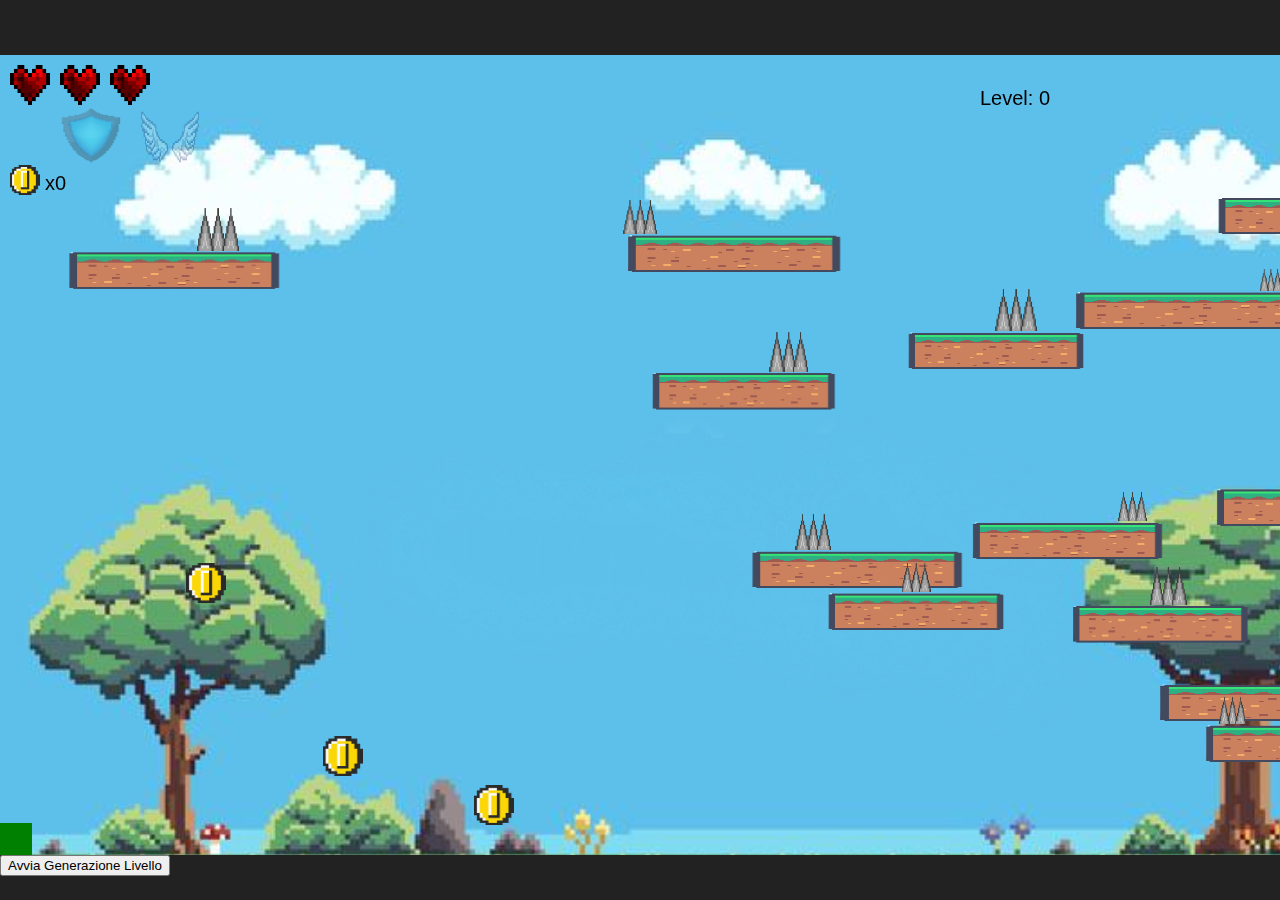
<file: index.html>
<!DOCTYPE html>
<html>
<head>
    <title>Platformer 2D Game</title>
    <link rel="stylesheet" type="text/css" href="giocostyle.css">
    <link rel="preconnect" href="https://fonts.googleapis.com">
    <link rel="preconnect" href="https://fonts.gstatic.com" crossorigin>
    <link href="https://fonts.googleapis.com/css2?family=Orbitron&display=swap" rel="stylesheet">
</head>
<body>
    <div class="home">
      <button class="home" onclick="openLink('portfolio.html')"><img src="images\transparent-home-icon-house-icon-5d6f15d91c98f1.3250379215675611771171.png" alt=""></button>
    </div>

    <div class="container">
      <div class="store">
        <button id="storeButton"><img src="images\shop-image1000-removebg-preview.png" alt=""></button>
      </div>

      <canvas id="gameCanvas"></canvas> 

    </div>

    
    <img id="heartImage" src="images\pixil-frame-0 (1).png" style="display: none;">
    <img id="coinImage" src="images\PngItem_1352730.png" style="display: none;">
    <img id="blockImage" src="images\Grass_Sprite.png" style="display: none;">
    <img id="spikeImage" src="images\NicePng_spike-spiegel-png_2287658.png" style="display: none;">

      <button id="startButton">Avvia Generazione Livello</button>

      <!-- Modulo di dialogo nascosto -->
      <div id="myModal" class="modal">
        <div class="modal-content">
          <!-- Contenuto del modulo di dialogo -->
          <h2>Store</h2>
          <img class="immagineSfondo" src="images\pixil-frame-0 (4).png" alt="">
          <div id="life">
            <button id="lifeButton" onclick="buyLife()"><img id="heartImage" src="images\pixil-frame-0 (1).png"></button>
            <img id="coinImage" src="images\PngItem_1352730.png">
            <p class="info">
              Vita Extra
            </p>
            <p class="prezzo">
              x15
            </p>
          </div>

          <div class="dash">
            <button id="dashButton"><img src="images\Il mio progetto.png" alt=""></button>
            <img id="coinImage" src="images\PngItem_1352730.png">
            <p class="info">
              Dash
            </p>
            <p class="prezzo">
              x8
            </p>
          </div>

          <div class="speedOverlay">
            <button id="speedButton"><img src="images\speed-icon.png" alt=""></button>
            <img id="coinImage" src="images\PngItem_1352730.png">
            <p class="info">
              Speed
            </p>
            <p class="prezzo">
              <div id="speedCostElement"></div> 
            </p>
          </div>

          <div class="immunity">
            <button id="immunityButton"><img src="images\shield.png" alt=""></button>
            <img id="coinImage" src="images\PngItem_1352730.png">
            <p class="info">
              Immunita
            </p>
            <p class="prezzoImmunity">
              x35
            </p>
          </div>

          <button id="closeButton"><img src="images\NicePng_red-cross-mark-png_3625552.png" alt=""></button>
        </div>
      </div>
      <div class="immunityLogo">
        <img id="immunityImage" src="images\shield.png" alt="">
      </div>

      <div class="dashLogo">
        <img id="dashImage" src="images\Il mio progetto.png" alt="">
      </div>
      
      <div class="arrows">
        <button id="leftArrow" disabled><img src="images/left-arrow.png"></button>
        <button id="rightArrow" disabled><img src="images/right-arrow.png"></button>
        <button id="jumpArrow"><img src="images/jump-arrow.png"></button>
      </div>

      <script>
        // Enable arrow buttons only in phone mode
        if (document.body.classList.contains('phone-mode')) {
          document.getElementById('leftArrow').removeAttribute('disabled');
          document.getElementById('rightArrow').removeAttribute('disabled');
          document.getElementById('jumpArrow').removeAttribute('disabled');
        }
        </script>
      
    <script src="giocoscript.js"></script>
</body>
</html>
</file>
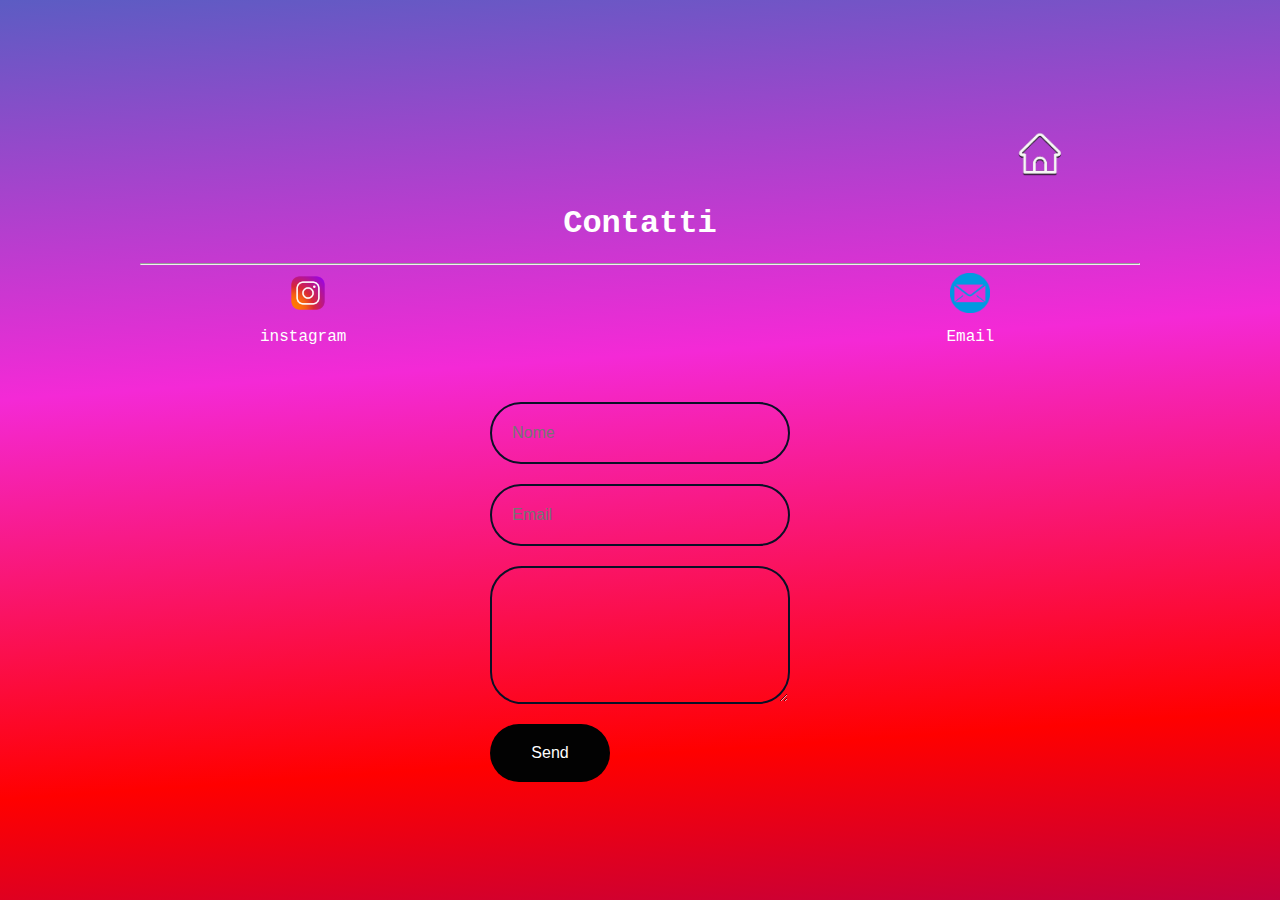
<file: contatti.html>
<!DOCTYPE html>
<html>
<head>
    <title>Contatti</title>
    <link rel="stylesheet" type="text/css" href="contattistyle.css">
</head>
<body>
    <header>
        <div class="home">
            <button class="home" onclick="openLink('portfolio.html')"><img src="images\transparent-home-icon-house-icon-5d6f15d91c98f1.3250379215675611771171.png" alt=""></button>
        </div>  
        <h1>Contatti</h1>
        <hr>
        
        <div class="contatti">
            <div class="instagram">
                <div>
                <a href="https://www.instagram.com/gregorio_woodpecker/"><img src="images\instagramicon.png" alt=""></a> 
                    <p> 
                        instagram
                    </p>
                </div>
            </div>

            <div class="email">
                <div>
                    <a href=mailto:gregoriopicchio@gmail.com?> <img src="images\Daco_4379500.png" alt=""> </a>
                    <p> 
                        Email
                    </p>
                </div>
            </div>
        </div>
    </header>
    <section>
        <form action="https://formsubmit.co/gregoriopicchio@gmail.com" method="POST">
            <input class="input1" type="text" name="name" placeholder="Nome" required>
            <input class="input2" type="email" name="email" placeholder="Email" required>
            <textarea name="textarea" id="" cols="30" rows="10"></textarea>
            <button type="submit" id="submit">Send</button>
       </form>
    </section>

    <script src="contattiscript.js"></script>
</body>
</html>
</file>
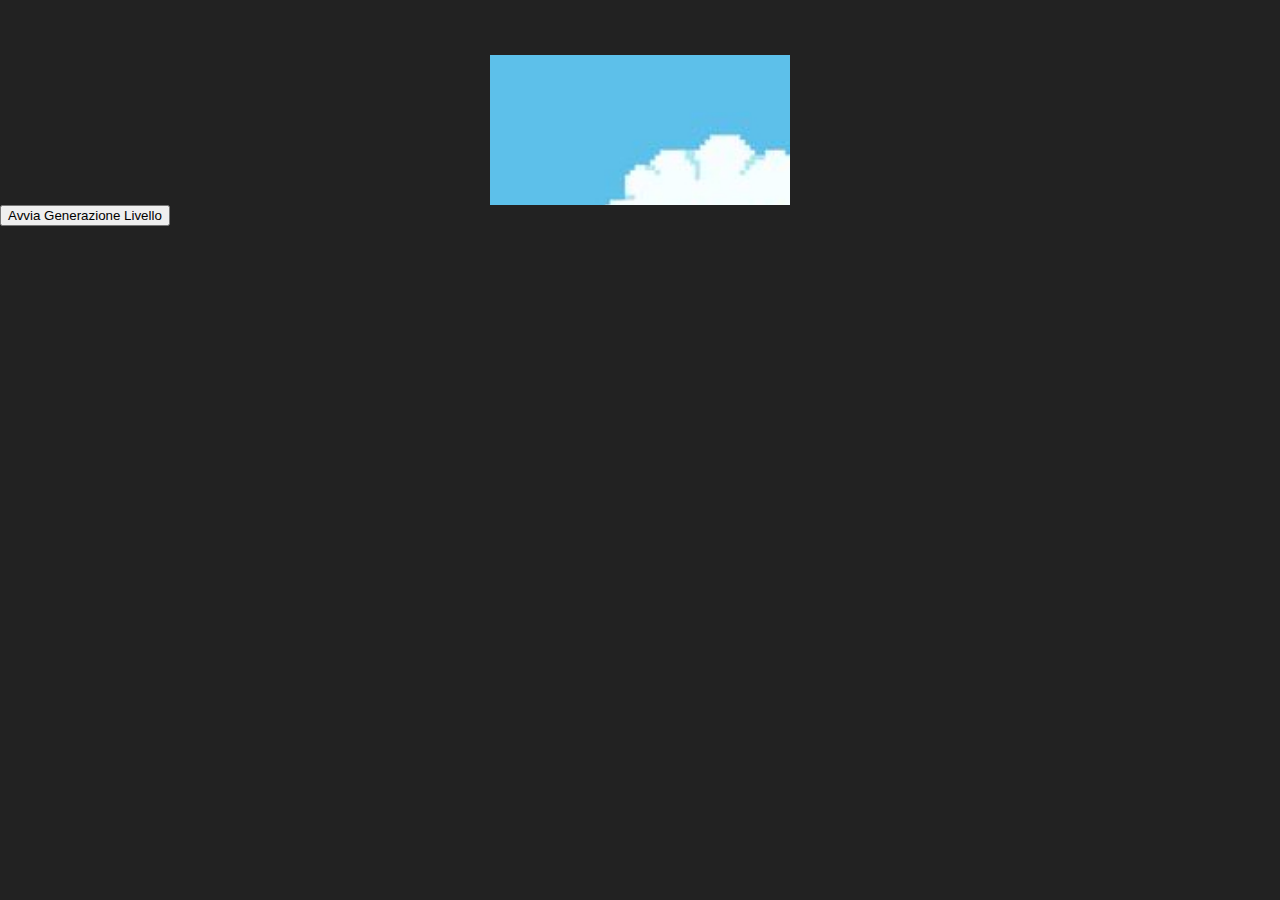
<file: gioco.html>
<!DOCTYPE html>
<html>
<head>
    <title>Platformer 2D Game</title>
    <link rel="stylesheet" type="text/css" href="giocostyle.css">
    <link rel="preconnect" href="https://fonts.googleapis.com">
    <link rel="preconnect" href="https://fonts.gstatic.com" crossorigin>
    <link href="https://fonts.googleapis.com/css2?family=Orbitron&display=swap" rel="stylesheet">
</head>
<body>
    <div class="home">
      <button class="home" onclick="openLink('portfolio.html')"><img src="images\transparent-home-icon-house-icon-5d6f15d91c98f1.3250379215675611771171.png" alt=""></button>
    </div>

    <div class="container">
      <div class="store">
        <button id="storeButton"><img src="images\shop-image1000-removebg-preview.png" alt=""></button>
      </div>

      <canvas id="gameCanvas"></canvas> 

    </div>

    
    <img id="heartImage" src="images\pixil-frame-0 (1).png" style="display: none;">
    <img id="coinImage" src="images\PngItem_1352730.png" style="display: none;">
    <img id="blockImage" src="images\Grass_Sprite.png" style="display: none;">
    <img id="spikeImage" src="images\NicePng_spike-spiegel-png_2287658.png" style="display: none;">

      <button id="startButton">Avvia Generazione Livello</button>

      <!-- Modulo di dialogo nascosto -->
      <div id="myModal" class="modal">
        <div class="modal-content">
          <!-- Contenuto del modulo di dialogo -->
          <h2>Store</h2>
          <img class="immagineSfondo" src="images\pixil-frame-0 (4).png" alt="">
          <div id="life">
            <button id="lifeButton" onclick="buyLife()"><img id="heartImage" src="images\pixil-frame-0 (1).png"></button>
            <img id="coinImage" src="images\PngItem_1352730.png">
            <p class="info">
              Vita Extra
            </p>
            <p class="prezzo">
              x15
            </p>
          </div>

          <div class="dash">
            <button id="dashButton"><img src="images\Il mio progetto.png" alt=""></button>
            <img id="coinImage" src="images\PngItem_1352730.png">
            <p class="info">
              Dash
            </p>
            <p class="prezzo">
              x8
            </p>
          </div>

          <button class="speedButton">
            <img src="images/speed-icon.png" alt="Speed">
            <span>Speed</span>
          </button>

          <div class="immunity">
            <button id="immunityButton"><img src="images\shield.png" alt=""></button>
            <img id="coinImage" src="images\PngItem_1352730.png">
            <p class="info">
              Immunita
            </p>
            <p class="prezzoImmunity">
              x35
            </p>
          </div>

          <button id="closeButton"><img src="images\NicePng_red-cross-mark-png_3625552.png" alt=""></button>
        </div>
      </div>
      <div class="immunityLogo">
        <img id="immunityImage" src="images\shield.png" alt="">
      </div>

      <div class="dashLogo">
        <img id="dashImage" src="images\Il mio progetto.png" alt="">
      </div>
      

    <script src="giocoscript.js"></script>zzz
</body>
</html>
</file>
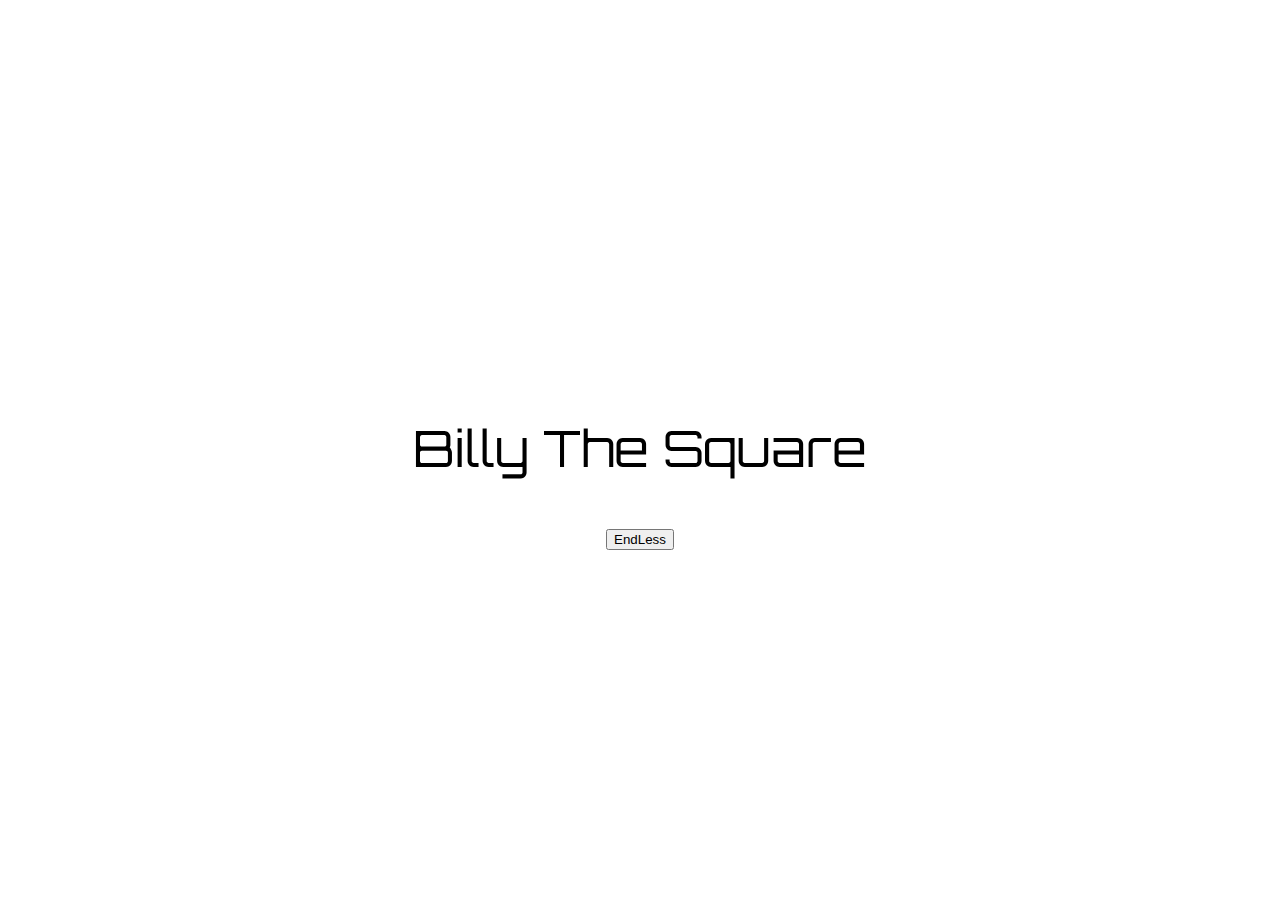
<file: menu.html>
<!DOCTYPE html>
<html>
<head>
  <title>Menu con Pulsanti</title>
  <link rel="stylesheet" type="text/css" href="menustyle.css">
  <link rel="preconnect" href="https://fonts.googleapis.com">
<link rel="preconnect" href="https://fonts.gstatic.com" crossorigin>
<link href="https://fonts.googleapis.com/css2?family=Orbitron&display=swap" rel="stylesheet">
</head>
<body>
    <div class="center">
        <div>
            <p>
                Billy The Square
            </p>
        </div>
        <div class="bottone">
            <button class="EndLess" onclick="openPage1()">EndLess</button>
        </div>
    </div>

    <script>
        function openPage1() {
            window.location.href = "http://127.0.0.1:5500/gioco.html";
        }
    </script>
</body>
</html>
</file>
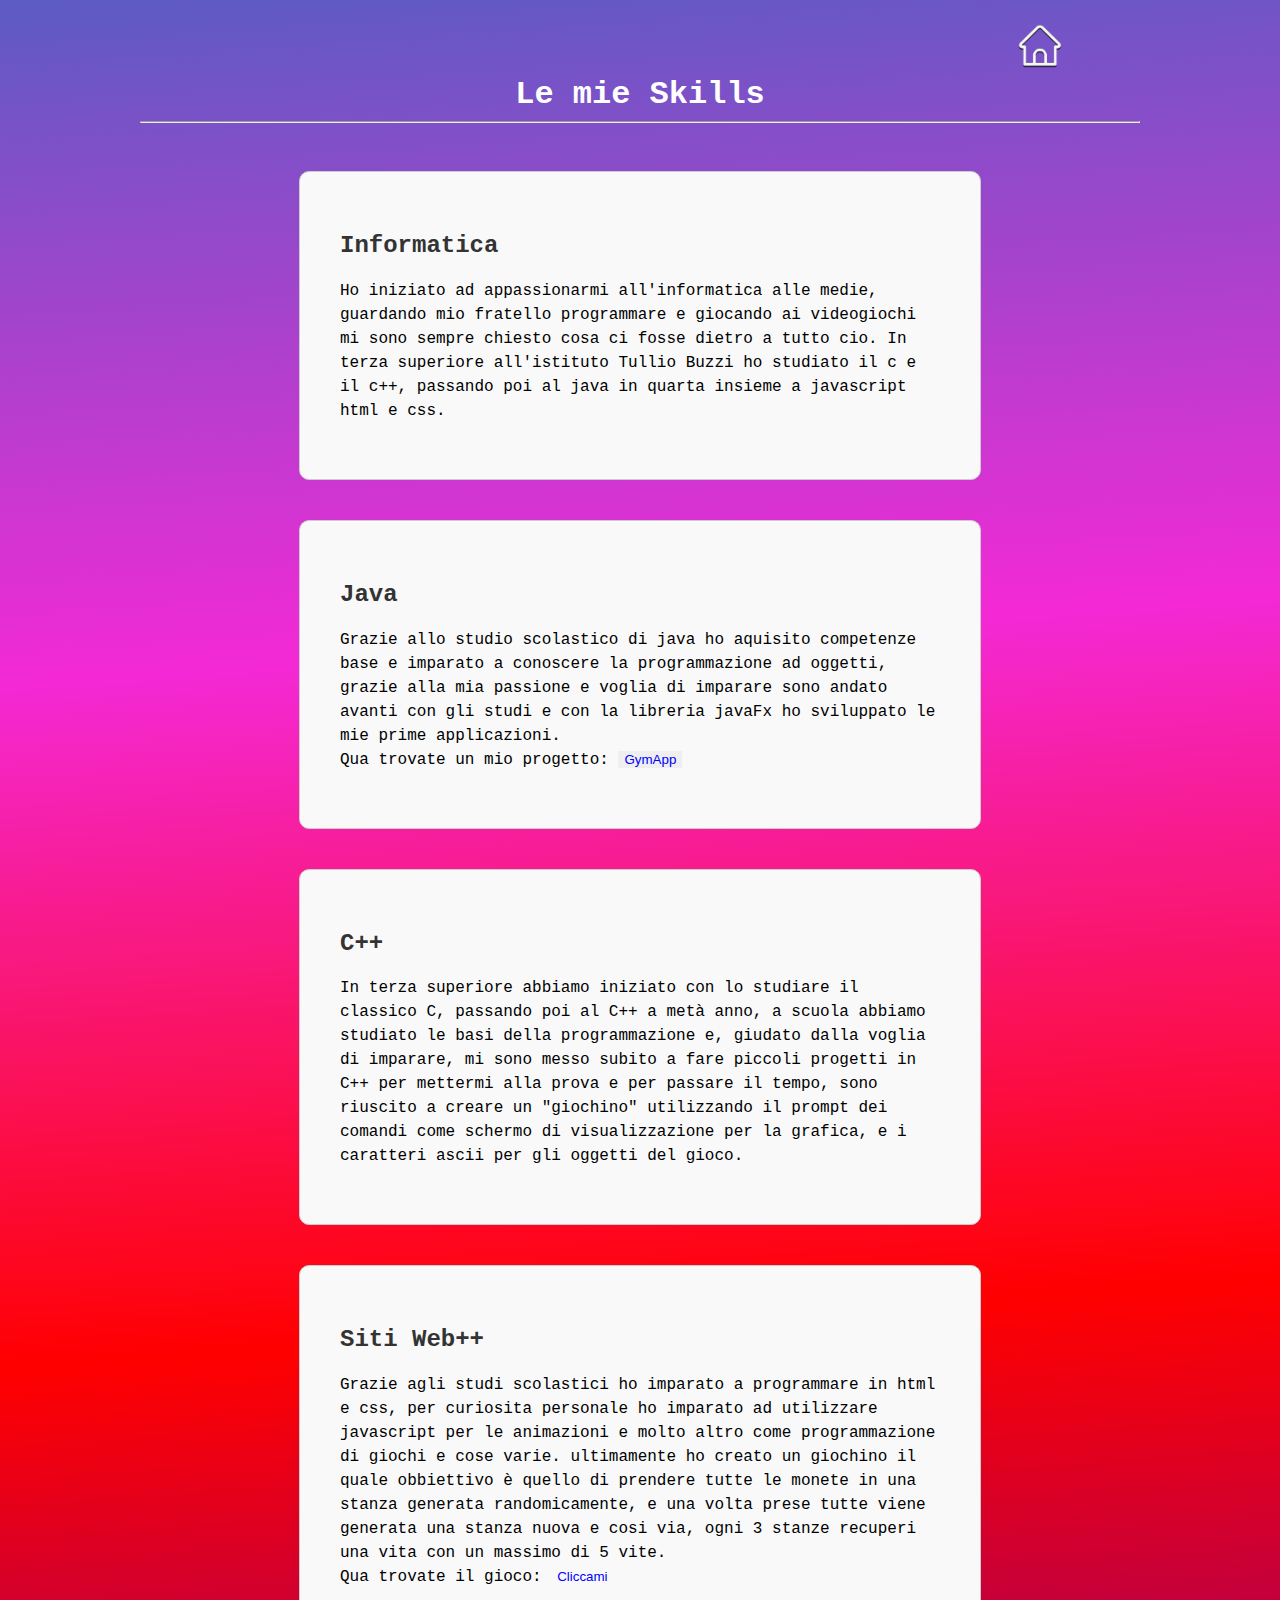
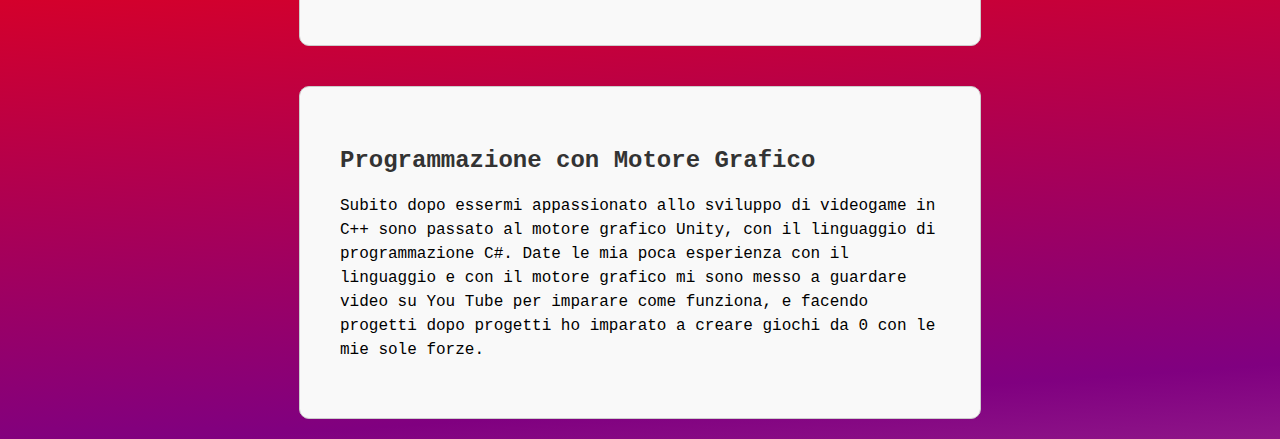
<file: skills.html>
<!DOCTYPE html>
<html>
<head>
    

    <title>Skills</title>
    <link rel="stylesheet" type="text/css" href="skillsstyle.css">
</head>
<body>
    <header>
        <div class="home">
            <button class="home" onclick="openLink('portfolio.html')"><img src="images\transparent-home-icon-house-icon-5d6f15d91c98f1.3250379215675611771171.png" alt=""></button>
        </div>

        <h1>Le mie Skills</h1>
        <hr>
    </header>

    <section id="informatica" class="skill-section">
        <h2>Informatica</h2>
        <p>
            Ho iniziato ad appassionarmi all'informatica alle medie, guardando mio fratello programmare 
            e giocando ai videogiochi mi sono sempre chiesto cosa ci fosse dietro a tutto cio.
            In terza superiore all'istituto Tullio Buzzi ho studiato il c e il c++, 
            passando poi al java in quarta insieme a javascript html e css.
        </p>
    </section>

    <section id="java" class="skill-section">
        <h2>Java</h2>
        <p>
            Grazie allo studio scolastico di java ho aquisito competenze base e imparato
            a conoscere la programmazione ad oggetti, grazie alla mia passione 
            e voglia di imparare sono andato avanti con gli studi e con la libreria javaFx 
            ho sviluppato le mie prime applicazioni. <br>
            Qua trovate un mio progetto:
            <button class="GymApp" onclick="openLink('https://mega.nz/file/Ws00DAhR#0GPMwatACpZqnqbakNUy2KFMbKAkDK4xEM4krXsOhTo',  '_blank')" >GymApp</button>
        </p>
    </section>

    <section id="cpp" class="skill-section">
        <h2>C++</h2>
        <p> 
            In terza superiore abbiamo iniziato con lo studiare il classico C, passando poi al
            C++ a metà anno, a scuola abbiamo studiato le basi della programmazione e, giudato dalla
            voglia di imparare, mi sono messo subito a fare piccoli progetti in C++ per mettermi alla prova 
            e per passare il tempo, sono riuscito a creare un "giochino" utilizzando il prompt dei comandi
            come schermo di visualizzazione per la grafica, e i caratteri ascii per gli oggetti del gioco.
        </p>
    </section>
    
    <section id="siti" class="skill-section">
        <h2>Siti Web++</h2>
        <p> 
            Grazie agli studi scolastici ho imparato a programmare in html e css, 
            per curiosita personale ho imparato ad utilizzare javascript per le animazioni e 
            molto altro come programmazione di giochi e cose varie.
            ultimamente ho creato un giochino il quale obbiettivo è quello di prendere tutte le monete 
            in una stanza generata randomicamente, e una volta prese tutte viene generata una stanza nuova
            e cosi via, ogni 3 stanze recuperi una vita con un massimo di 5 vite. <br>
            Qua trovate il gioco:
            <button class="home" onclick="openLink('gioco.html')">Cliccami</button>
        </p>
    </section>

    <section id="grafica" class="skill-section">
        <h2>Programmazione con Motore Grafico</h2>
        <p>Subito dopo essermi appassionato allo sviluppo di videogame in C++ sono passato al
            motore grafico Unity, con il linguaggio di programmazione C#. 
            Date le mia poca esperienza con il linguaggio e con il motore grafico mi sono messo a guardare 
            video su You Tube per imparare come funziona, e facendo progetti dopo progetti ho imparato 
            a creare giochi da 0 con le mie sole forze.
        </p>
    </section>

    

    <script src="script.js"></script>
</body>
</html>
</file>
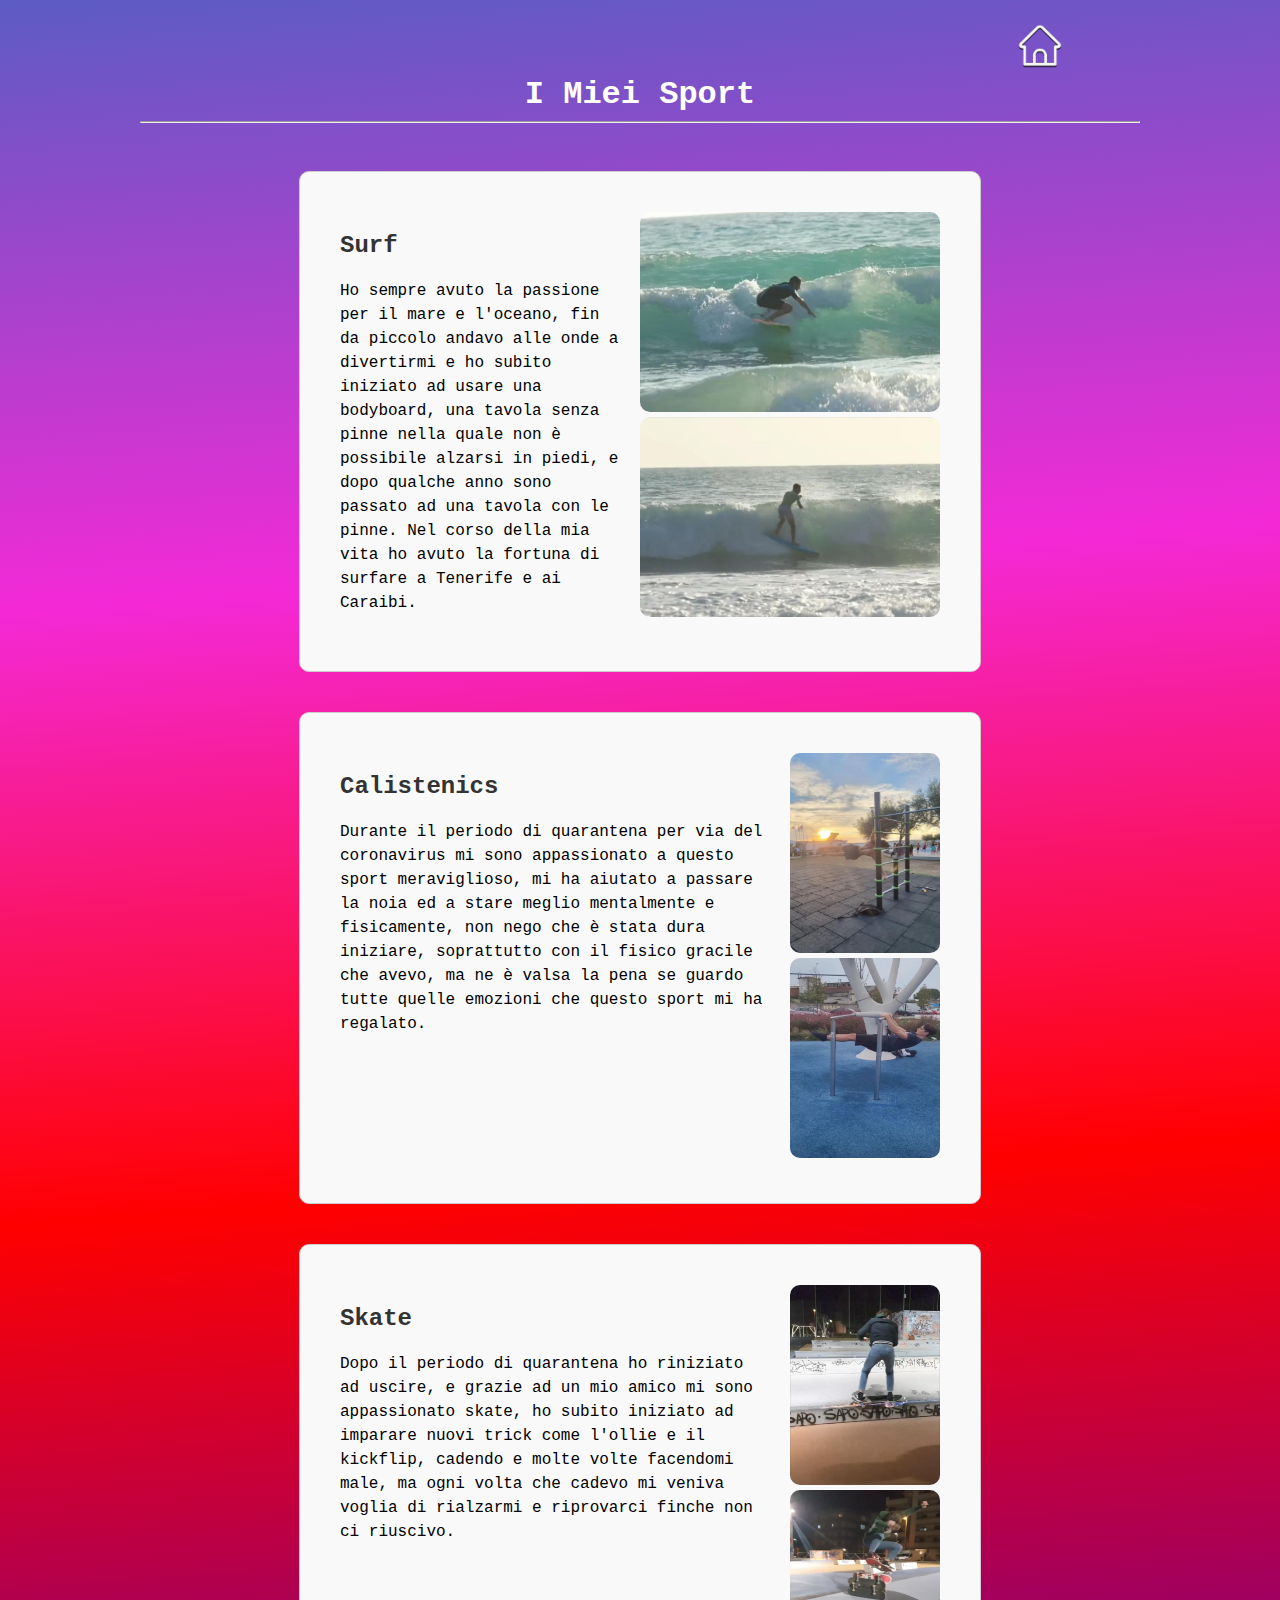
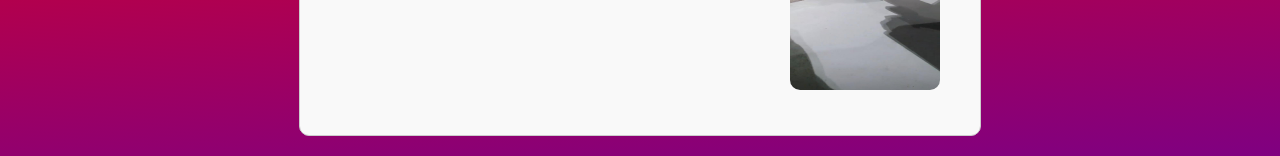
<file: sport.html>
<!DOCTYPE html>
<html>
<head>
    
    <title>Sport</title>
    <link rel="stylesheet" type="text/css" href="sportstyle.css">
</head>
<body>
    <header>
        <div class="home">
            <button class="home" onclick="openLink('portfolio.html')"><img src="images\transparent-home-icon-house-icon-5d6f15d91c98f1.3250379215675611771171.png" alt=""></button>
        </div>
        <h1>I Miei Sport</h1>
        <hr>
    </header>
    
    <section id="surf" class="sport-section">
        <div>
            <h2>Surf</h2>
            <p>
                Ho sempre avuto la passione per il mare e l'oceano, fin da piccolo andavo alle onde a divertirmi
                e ho subito iniziato ad usare una bodyboard, una tavola senza pinne nella quale non è possibile 
                alzarsi in piedi, e dopo qualche anno sono passato ad una tavola con le pinne.
                Nel corso della mia vita ho avuto la fortuna di surfare a Tenerife e ai Caraibi.    
            </p>
        </div>
        <div class="immagini">
            <img src="images\immaginesurf.jpg" alt="">
            <img src="images\surfimage2.jpg" alt="">
        </div>
    </section>

    <section id="calistenics" class="sport-section">
        <div>
        <h2>Calistenics</h2>
            <p>
                Durante il periodo di quarantena per via del coronavirus mi sono appassionato a questo sport meraviglioso,
                mi ha aiutato a passare la noia ed a stare meglio mentalmente e fisicamente, non nego che 
                è stata dura iniziare, soprattutto con il fisico gracile che avevo, ma ne è valsa la pena se guardo tutte
                quelle emozioni che questo  sport mi ha regalato.
            </p>
        </div>
        <div class="immagini">
            <img src="images\flag.jpg" alt="">
            <img src="images\frontlever.jpg" alt="">
        </div>
    </section>

    <section id="skate" class="sport-section">
        <div>
            <h2>Skate</h2>
            <p>
                Dopo il periodo di quarantena ho riniziato ad uscire, e grazie ad un mio amico mi sono appassionato
                skate, ho subito iniziato ad imparare nuovi trick come l'ollie e il kickflip, cadendo e molte volte facendomi
                male, ma ogni volta che cadevo mi veniva voglia di rialzarmi e riprovarci finche non ci riuscivo.
            </p>
        </div>
        <div class="immagini">
            <img src="images\skate1.jpg" alt="">
            <img src="images\skate2.jpg" alt="">
        </div>
    </section>

    <script src="skillsscript.js"></script>
</body>
</html>
</file>
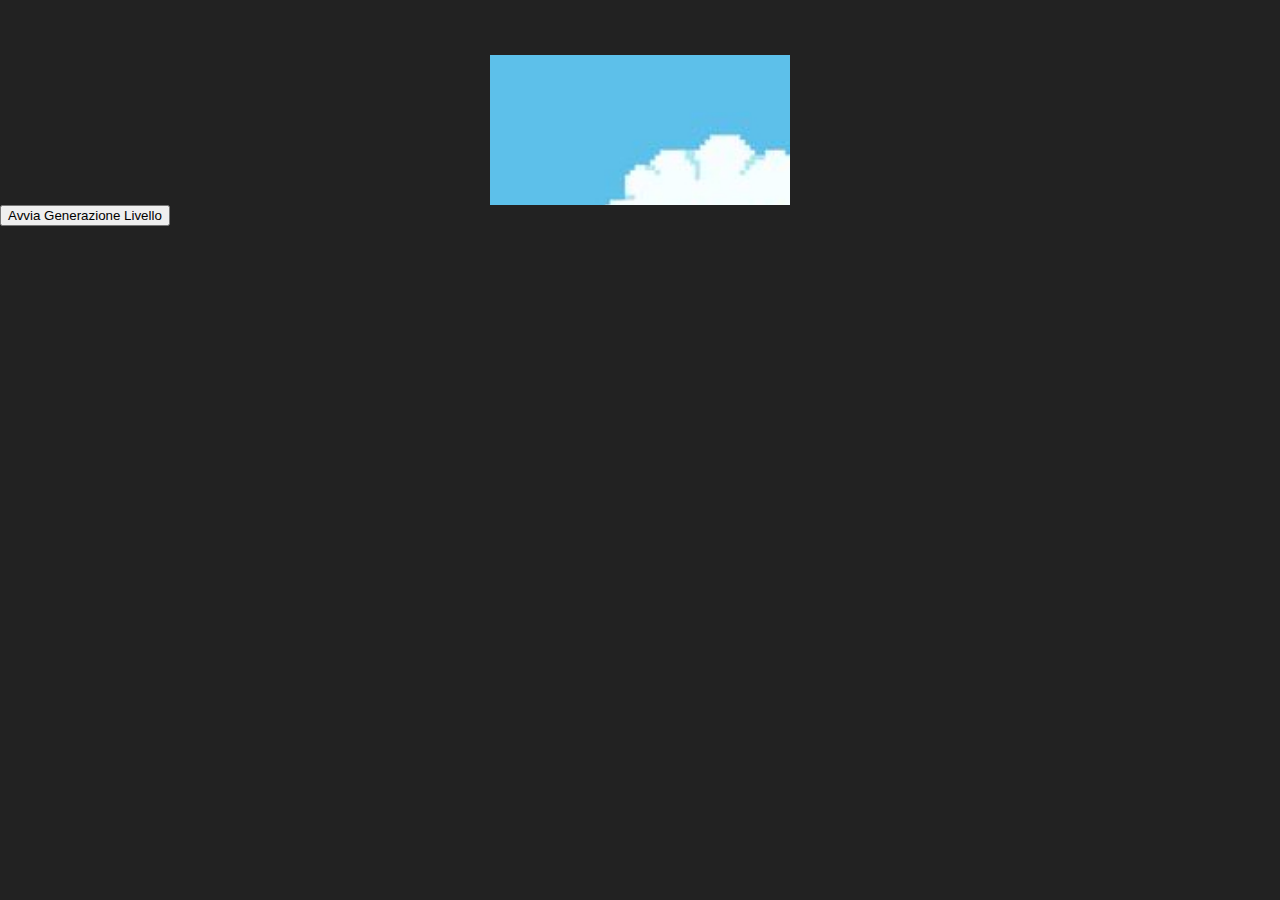
<file: TimeTrial.html>
<!DOCTYPE html>
<html>
<head>
    <title>Platformer 2D Game</title>
    <link rel="stylesheet" type="text/css" href="giocostyle.css">
</head>
<body>
    <div class="home">
      <button class="home" onclick="openLink('portfolio.html')"><img src="images\transparent-home-icon-house-icon-5d6f15d91c98f1.3250379215675611771171.png" alt=""></button>
    </div>

    <div class="container">
      <div class="store">
        <button id="storeButton"><img src="images\—Pngtree—store icon in line style_5053711.png" alt=""></button>
      </div>

      <canvas id="gameCanvas"></canvas> 

    </div>

    
    <img id="heartImage" src="images\pixil-frame-0 (1).png" style="display: none;">
    <img id="coinImage" src="images\PngItem_1352730.png" style="display: none;">
    <img id="blockImage" src="images\grass_block.png" style="display: none;">
    <img id="spikeImage" src="images\NicePng_spike-spiegel-png_2287658.png" style="display: none;">

      <button id="startButton">Avvia Generazione Livello</button>

      <!-- Modulo di dialogo nascosto -->
      <div id="myModal" class="modal">
        <div class="modal-content">
          <!-- Contenuto del modulo di dialogo -->
          <h2>Store</h2>
          <img class="immagineSfondo" src="images\pixil-frame-0 (4).png" alt="">
          <div id="life">
            <button id="lifeButton" onclick="buyLife()"><img id="heartImage" src="images\pixil-frame-0 (1).png"></button>
            <img id="coinImage" src="images\PngItem_1352730.png">
            <p class="info">
              Vita Extra
            </p>
            <p class="prezzo">
              x15
            </p>
          </div>

          <div class="dash">
            <button id="dashButton"><img src="images\Il mio progetto.png" alt=""></button>
            <img id="coinImage" src="images\PngItem_1352730.png">
            <p class="info">
              Dash
            </p>
            <p class="prezzo">
              x8
            </p>
          </div>

          <div class="immunity">
            <button id="immunityButton"><img src="images\shield.png" alt=""></button>
            <img id="coinImage" src="images\PngItem_1352730.png">
            <p class="info">
              Immunita
            </p>
            <p class="prezzoImmunity">
              x35
            </p>
          </div>

          <button id="closeButton"><img src="images\NicePng_red-cross-mark-png_3625552.png" alt=""></button>
        </div>
      </div>
      <div class="immunityLogo">
        <img id="immunityImage" src="images\shield.png" alt="">
      </div>

      <div class="dashLogo">
        <img id="dashImage" src="images\Il mio progetto.png" alt="">
      </div>
      

    <script src="giocoscript.js"></script>
</body>
</html>
</file>
<file: giocostyle.css>
body {
    background-color: #222;
    margin: 0;
    overflow: hidden;
}

#gameCanvas {
    display: block;
    margin: 0 auto;
    /*background: linear-gradient( white, blue);*/
    background-image: url("images//backgroundBello.jpg");
    background-size: 1440px;
}

#shop-container {
    display: flex;
    flex-wrap: wrap;
  }
  
  .item {
    width: 200px;
    padding: 10px;
    margin: 10px;
    border: 1px solid #ccc;
    text-align: center;
  }
  
  h1 {
    text-align: center;
  }
  #shop-container {
    display: none;
  }
  
  #shop-container.visible {
    display: flex;
    flex-wrap: wrap;
  }
  
  .item {
    width: 200px;
    padding: 10px;
    margin: 10px;
    border: 1px solid #ccc;
    text-align: center;
  }
  
  h1 {
    text-align: center;
  }
  
  
  h1 {
    text-align: center;
  }
  
  .hidden {
    display: none;
  }

  .home{
    background: fixed;
    left: 1000px;
    background: transparent;
    border: transparent;
}

.home img{
    width: 50px;
    height: 50px;
    margin-left:1500px;
}

/* Stili per il modulo di dialogo */
.modal {
  display: none;
  position: absolute;
  z-index: 1;
  left: 0;
  top: 0;
  width: 100%;
  height: 100%;
  overflow: auto;
  background-color: rgba(255, 255, 255, 0.9); /* Colore bianco con trasparenza */
}

.modal-content {
  position: absolute;
  left: 50%;
  top: 50%;
  transform: translate(-50%, -50%);
  width: 590px;
  background-color: #ccc;
  border: 1px solid #ccc;
  border-radius: 4px;
  box-shadow: 0 2px 8px rgba(0, 0, 0, 0.2);
  align-items: center;
  display: flex;
  flex-direction: column;
  height: 590px;
}

#coinImage{
  position: absolute;
  width: 30px;
  height: 30px;
  margin-top: 165px;
  left: 35px;
}

.prezzoImmunity{
  font-size: 30px;
  margin-left: 35px;
  margin-top: -20px;
}

.info{
  display: flex;
  font-size: 30px;
  margin-top: -5px;
  justify-content: center;
}

.prezzo{
  display: flex;
  font-size: 30px;
  margin-left: 70px;
  margin-top: -30px;
}

#speedCostElement{
  display: flex;
  font-size: 30px;
  margin-left: 70px;
  margin-top: -20px;
}

#life{
  display: flex;
  position: absolute;
  left: 80px;
  top: 80px;
  flex-direction: column;
  border-width: 2px;
  border-color: black;
  border-style: solid;
  border-radius: 10px;
  margin-bottom: 20px;
  width: 150px;
  height: 200px;
}

.immunityLogo{
  margin-top: -770px;
  margin-left: 0px;
}

.immunityLogo img{
  width: 180px;
  height: 60px;
}

.dashLogo{
  margin-left: 140px;
  margin-top: -60px;
}

.dashLogo img{
  width: 60px;
  height: 60px;
}

#storeButton{
  position: absolute;
  top: 120px;
  width: 100px;
  height: 70px;
  background-color: transparent;
  border-radius: 10px;
  margin-left: -990px;
  margin-top: 100px;
}

#storeButton:hover{
  background-color: rgb(217, 217, 217);
}

#storeButton img{
  width: 80px;
  height: 80px;
  margin-top: -8px;
}

.store{
  top: 2000px;
}

#lifeButton{
  background-color: transparent;
  border: transparent;
}

#lifeButton img{
  margin-top: 10px;
  width: 120px;
  height: 120px;
}

#dashButton{
  background-color: transparent;
  border: transparent;
  border-radius: 10px;
}

.dash{
  display: flex;
  position: absolute;
  right: 80px;
  top: 80px;
  flex-direction: column;
  border-width: 2px;
  border-color: black;
  border-style: solid;
  border-radius: 10px;
  width: 150px;
  height: 200px;
  margin-bottom: 20px;
}

.dash img{
  margin-top: 10px;
  width: 120px;
  height: 120px;
}

#immunityButton{
  background-color: transparent;
  border: transparent;
  border-radius: 10px;
  
}

.immunity{
  display: flex;
  position: absolute;
  left: 80px;
  bottom: 50px;
  flex-direction: column;
  border-width: 2px;
  border-color: black;
  border-style: solid;
  border-radius: 10px;
  width: 150px;
  height: 200px;
  align-items: center;
  margin-bottom: 20px;
}

.immunity img{
  width: 300px;
  height: 120px;
}

.container{
  display: flex;
  flex-direction: column;
  align-items: center;
}

.immagineSfondo{
  position: absolute;
  top: -170px;
  width: 1000px;
  height: 1000px;
  z-index: -10;
}

#closeButton{
  position: absolute;
  left: 700px;
  width: 100px;
  height: 100px;
  background: transparent;
  border: transparent;
}

#closeButton img{
  width: 80px;
  height: 80px;
  position: absolute;
  top: 4px;
  left: 4px;
}

.speedOverlay{
  display: flex;
  position: absolute;
  right: 80px;
  bottom: 50px;
  flex-direction: column;
  border-width: 2px;
  border-color: black;
  border-style: solid;
  border-radius: 10px;
  width: 150px;
  height: 200px;
  margin-bottom: 20px;
  background-color: transparent;
}

.speedOverlay img{
  width: 100px;
  height: 120px;
}

#speedButton{
  background-color: transparent;
  border: transparent;
}

.controls {
  display: flex;
  justify-content: center;
  margin-top: 20px;
}

.control {
  background-color: transparent;
  border: none;
  cursor: pointer;
  margin: 0 5px;
  padding: 10px;
  outline: none;
}

.control:focus {
  box-shadow: 0 0 3px 1px rgba(0, 122, 204, 0.5);
}

.control img {
  height: 24px;
  width: 24px;
}

.arrows button {
  background-color: transparent;
  border-radius: 20px;
  margin-top: 500px;
  margin-left: 150px; /* Change the margin-left value to 0 */
  width: 200px;
  height: 200px;
}

.arrows {
  display: none;
}

.arrows button img {
  width: 200px;
  height: 200px;
  opacity: 0.8; /* Add opacity property to make the image slightly transparent */
}

.arrows #jumpArrow{
  margin-left: 800px;
}

@media only screen and (max-width: 1000px) {
  .arrows {
    display: flex; /* or 'block', or any other appropriate value */
  }
}
</file>
<file: contattistyle.css>
body {
    font-family: 'Courier New', monospace;
    margin: 0;
    padding: 0;
    display: flex;
    flex-direction: column;
    align-items: center;
    justify-content: center;
    min-height: 100vh;
    text-align: center;
    background: linear-gradient(176deg, rgb(92, 92, 195), rgb(244, 41, 214), red, purple, pink);
    background-size: 10000px;
    animation: ciao 3s infinite alternate;    
}

header {
    color: #fff;
    width: 1000px;
    margin-top: 50px;
}

h1 {
    top: 10px;
}

.instagram img{
    width: 40px;
    height: 40px;
    top: 20px;
    margin-left: 10px;
}

.instagram p{
    margin-top: 10px;
}

.instagram{
    display: flex;
    align-items: center;
    margin-left: 120px;
}

.email img{
    width: 40px;
    height: 40px;
    top: 10px;
    margin-left: 480px;
}

.email p{
    margin-top: 10px;
    margin-left: 480px;
}

.email{
    display: flex;
    align-items: left;
    margin-left: 120px;
}

.contatti{
    display: flex;
}

.home{
    background: fixed;
    left: 1000px;
    background: transparent;
    border: transparent;
}

.home img{
    width: 50px;
    height: 50px;
    margin-left:800px;
}

@keyframes ciao{
    0%{
        background-position: left;
    }

    100%{
        background-position: top;
    }
}

form {
    
    display: flex;
    flex-direction: column;
    width: 300px;
    height: 400px;
    max-width: 600px;
    padding: 30px;
    border-radius: 10px;
    background: transparent;
}
form h1 {   
    font-family: 'Times New Roman', Times, serif;
    color: whitesmoke;
}

form input, form textarea, form button {
    margin: 10px 0;
    border: 2px solid #091126;
    outline: none;
    border-radius: 2rem;
    padding: 20px;
    font-size: 16px;
    background-color: unset;
    color: #fff;
    font-size: 1rem;
    font-family: Verdana, Geneva, Tahoma, sans-serif;
}
form button {
    background-color:rgb(2, 2, 2);
    border: none;
    width: 120px;
    transition: 0.3s;
}
form button:hover {
    background-color: rgb(248, 32, 86);
}
</file>
<file: menustyle.css>
.center {
    display: flex;
    justify-content: center;
    align-items: center;
    height: 100vh;
    flex-direction: column;
    font-size: 50px;
    font-family: 'Orbitron', sans-serif;
}

.bottone {
    display: flex;
}

.EndLess {
    margin: 0 auto;
}
</file>
<file: skillsstyle.css>
body {
    font-family: 'Courier New', monospace;
    margin: 0;
    padding: 0;
    display: flex;
    flex-direction: column;
    align-items: center;
    justify-content: center;
    min-height: 100vh;
    text-align: center;
    background: linear-gradient(176deg, rgb(92, 92, 195), rgb(244, 41, 214), red, purple, pink);
    background-size: 10000px;
    animation: ciao 3s infinite alternate;    
}

.GymApp{
    border: transparent;
    color: blue;
}

header {
    color: #fff;
    padding: 20px;
    border-radius: 50px;
    width: 1000px;
}


h1 {
    margin: 0;
    top: 20px;
}

.skill-section {
    padding: 40px;
    max-width: 600px;
    margin-bottom: 20px;
    background-color: #f9f9f9;
    border: 1px solid #ccc;
    border-radius: 10px;
    text-align: left;
    margin-top: 20px;
}

h2 {
    color: #333;
}

p {
    line-height: 1.5;
}

.home{
    background: fixed;
    left: 1000px;
    background: transparent;
    border: transparent;
    color: blue;
}

.home img{
    width: 50px;
    height: 50px;
    margin-left:800px;
}

@keyframes ciao{
    0%{
        background-position: left;
    }

    100%{
        background-position: top;
    }
}
</file>
<file: sportstyle.css>
body {
    font-family: 'Courier New', monospace;
    margin: 0;
    padding: 0;
    display: flex;
    flex-direction: column;
    align-items: center;
    justify-content: center;
    min-height: 100vh;
    text-align: center;
    background: linear-gradient(176deg, rgb(92, 92, 195), rgb(244, 41, 214), red, purple, pink);
    background-size: 10000px;
    animation: ciao 3s infinite alternate;    
}

header {
    color: #fff;
    padding: 20px;
    border-radius: 50px;
    width: 1000px;
}

.slider {
    cursor: grab;
}

#surf img{
    border-radius: 10px;
    width: 300px;
    height: 200px;
    align-items: center;
    margin-left: 20px;
}

#surf{
    display: flex;
}

#calistenics img{
    border-radius: 10px;
    width: 150px;
    height: 200px;
    align-items: center;
    margin-left: 20px;
}

#calistenics{
    display: flex;
}

#skate img{
    border-radius: 10px;
    width: 150px;
    height: 200px;
    align-items: center;
    margin-left: 20px;
}

#skate{
    display: flex;
}

.slider:active {
    cursor: grabbing;
}

.swiper-container {
    width: 100%;
    height: 100vh; /* Imposta l'altezza dello slider come altezza del viewport */
}


h1 {
    margin: 0;
    top: 20px;
}

.sport-section {
    padding: 40px;
    max-width: 600px;
    margin-bottom: 20px;
    background-color: #f9f9f9;
    border: 1px solid #ccc;
    border-radius: 10px;
    text-align: left;
    margin-top: 20px;
}

h2 {
    color: #333;
}

p {
    line-height: 1.5;
}

.home{
    background: fixed;
    left: 1000px;
    background: transparent;
    border: transparent;
}

.home img{
    width: 50px;
    height: 50px;
    margin-left:800px;
}

@keyframes ciao{
    0%{
        background-position: left;
    }

    100%{
        background-position: top;
    }
}
</file>
